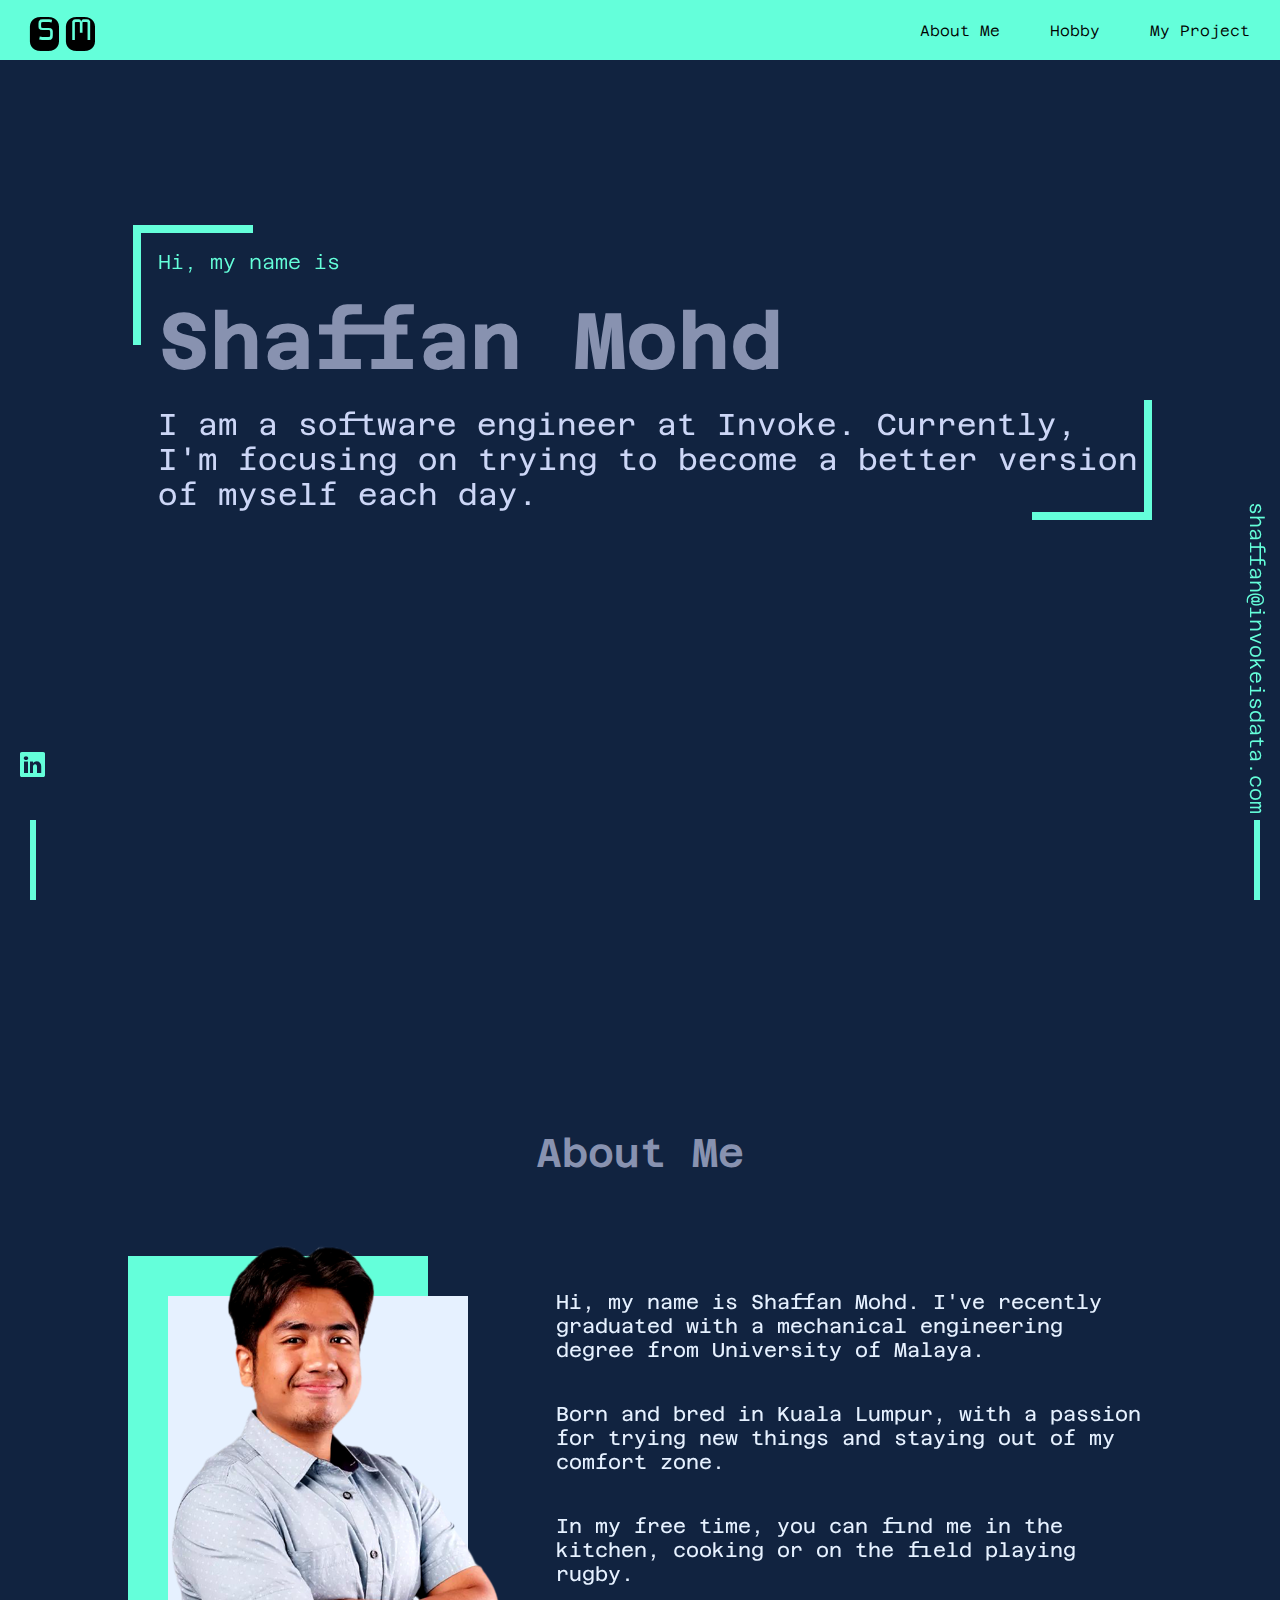
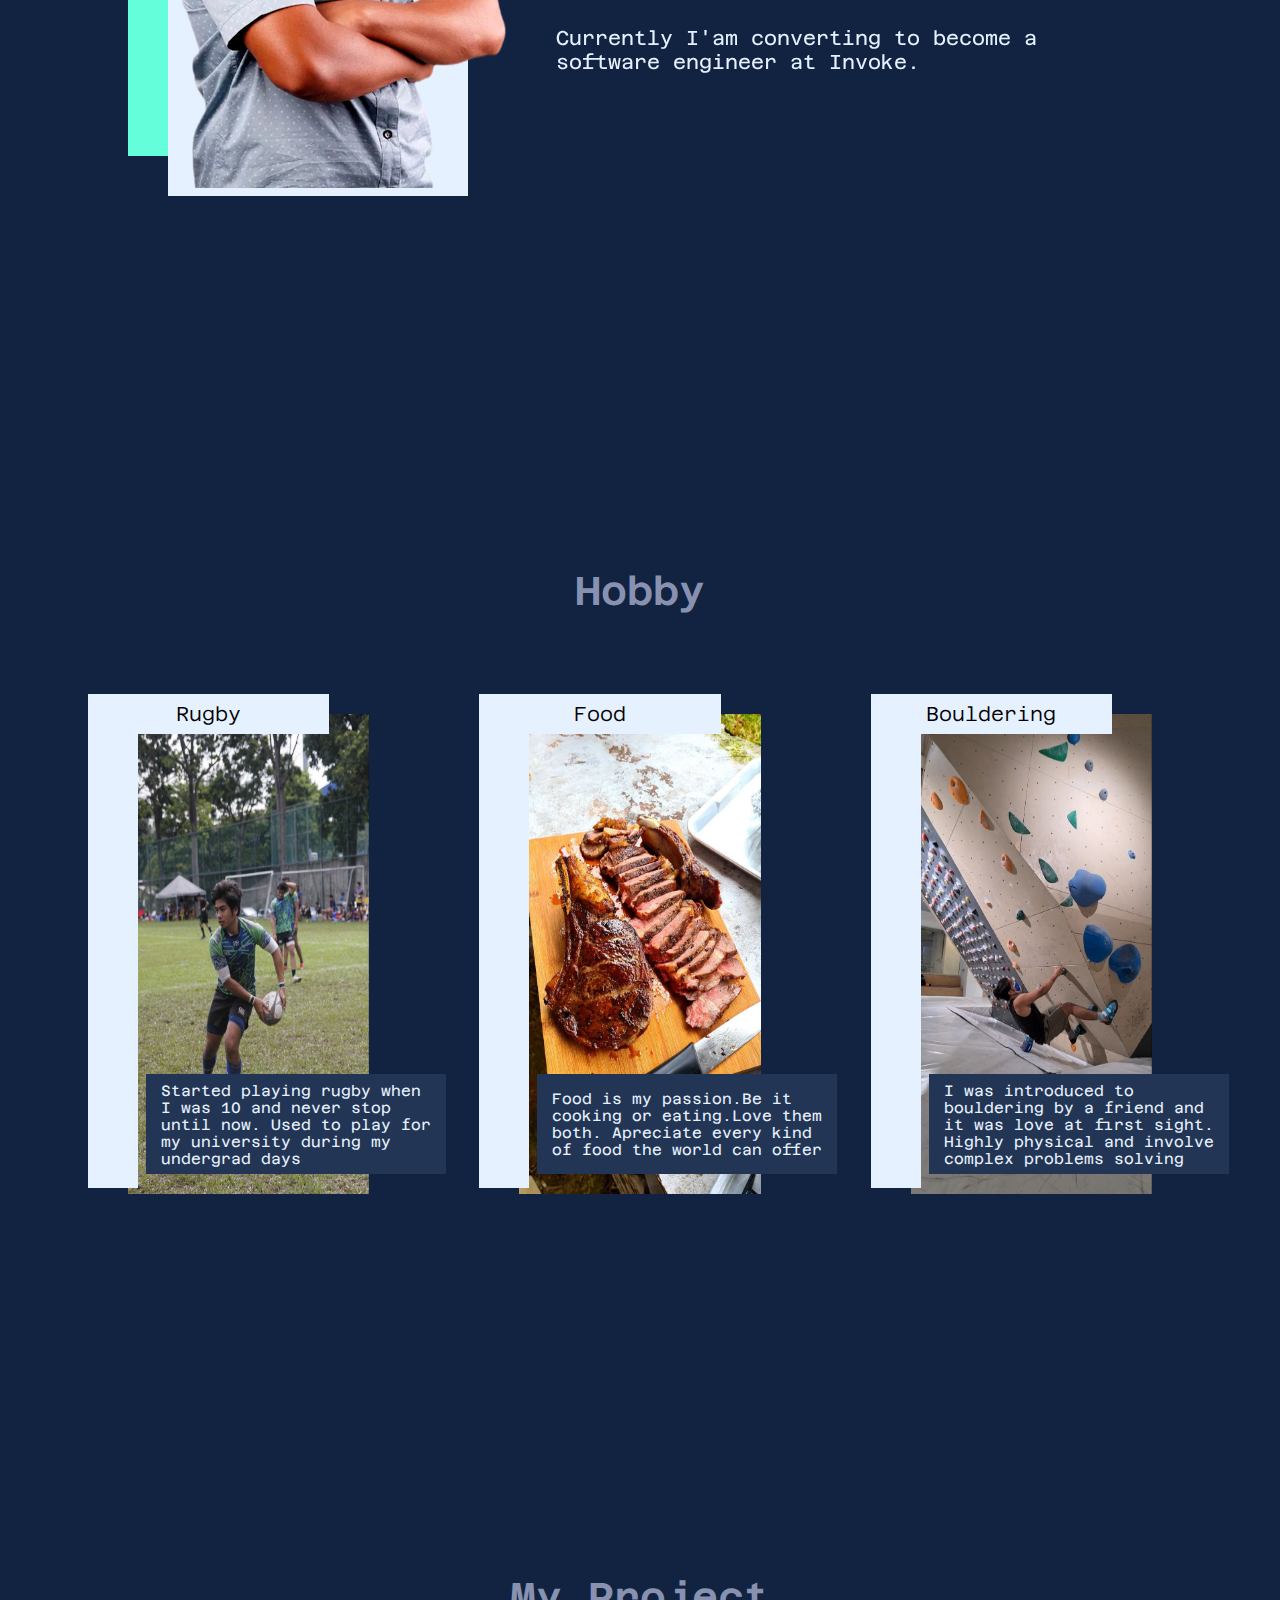
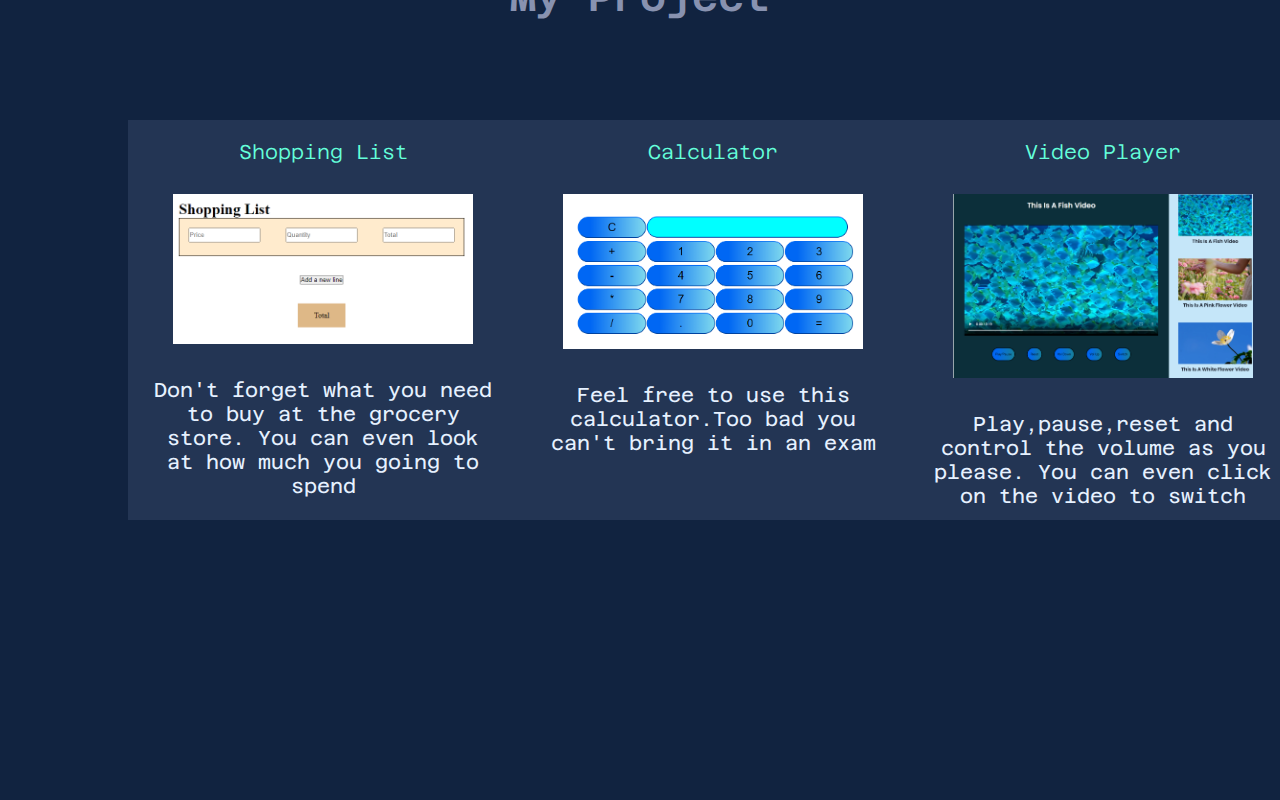
<file: index.html>
<!DOCTYPE html>
<html lang="en">
  <head>
    <meta charset="UTF-8" />
    <meta http-equiv="X-UA-Compatible" content="IE=edge" />
    <meta name="viewport" content="width=device-width, initial-scale=1.0" />
    <link rel="preconnect" href="https://fonts.googleapis.com" />
    <link rel="preconnect" href="https://fonts.gstatic.com" crossorigin />
    <link
      rel="stylesheet"
      href="https://cdn.jsdelivr.net/npm/bootstrap-icons@1.9.1/font/bootstrap-icons.css"
    />
    <link
      href="https://fonts.googleapis.com/css2?family=Azeret+Mono:ital,wght@0,300;0,400;0,600;1,700&family=Monofett&display=swap"
      rel="stylesheet"
    />
    <link
      rel="stylesheet"
      href="https://cdn.jsdelivr.net/npm/bootstrap-icons@1.9.1/font/bootstrap-icons.css"
    />
    <link rel="stylesheet" href="portfolio.css" />

    <title>Shaffan Mohd Portfolio</title>
  </head>
  <body>
    <div id="navbar">
      <a href="#firstPage">
        <h3 id="logo">S M</h3>
      </a>
      <ul id="navbarList">
        <li><a href="#secondPage">About Me</a></li>
        <li><a href="#thirdPage">Hobby</a></li>
        <li><a href="#fourthPage">My Project</a></li>
      </ul>
      <!-- <i style="color:black;font-size:20px ;" class="bi bi-list" onclick="navbarMobile()"></i> -->
    </div>
    <div id="navbarLeft">
      <a href="https://www.linkedin.com/in/shaffanmohd/" target="_blank"
        ><i class="bi bi-linkedin"></i
      ></a>
      <!-- <a href="https://www.facebook.com/" target="_blank"
        ><i class="bi bi-facebook"></i
      ></a>
      <a href="https://twitter.com/" target="_blank"
        ><i class="bi bi-twitter"></i
      ></a>
      <a href="https://www.instagram.com/?hl=en" target="_blank"
        ><i class="bi bi-instagram"></i
      ></a> -->
      <div class="vertical-line-left"></div>
    </div>
    <div id="navbarRight">
      <a href="mailto:shaffan@invokeisdata.com">
        <p>shaffan@invokeisdata.com</p>
      </a>
      <div class="vertical-line-right"></div>
    </div>
    <div class="main-container">
      <div id="firstPage" class="page-container">
        <div id="title">
          <div id="titleLine1" class="vertical-frame"></div>
          <div id="titleLine2" class="horizontal-frame"></div>
          <div id="titleLine3" class="vertical-frame"></div>
          <div id="titleLine4" class="horizontal-frame"></div>
          <p>Hi, my name is</p>
          <h1>Shaffan Mohd</h1>
          <h3>
            I am a software engineer at Invoke. Currently, I'm focusing on
            trying to become a better version of myself each day.
          </h3>
        </div>
      </div>

      <div id="secondPage" class="page-container">
        <h2>About Me</h2>
        <div id="aboutMe">
          <img
            src="./assets/photo_6312199910811873286_y_low.png"
            alt="my picture"
          />
          <div class="background-img-cover" id="backIMG1"></div>
          <div class="background-img-cover" id="backIMG2"></div>
          <div id="aboutMeText">
            <h4>
              Hi, my name is Shaffan Mohd. I've recently graduated with a
              mechanical engineering degree from University of Malaya.
            </h4>
            <h4>
              Born and bred in Kuala Lumpur, with a passion for trying new
              things and staying out of my comfort zone.
            </h4>
            <h4>
              In my free time, you can find me in the kitchen, cooking or on the
              field playing rugby.
            </h4>
            <h4>
              Currently I'am converting to become a software engineer at Invoke.
            </h4>
          </div>
        </div>
      </div>
      <div id="thirdPage" class="page-container">
        <h2 style="text-align: center">Hobby</h2>
        <div id="hobbyContainer">
          <div class="hobby-box">
            <a href=""><img src="./assets/rugby.jpg" alt="" /></a>
            <div class="text-box-hobby">
              <h4>
                Started playing rugby when I was 10 and never stop until now.
                Used to play for my university during my undergrad days
              </h4>
            </div>
            <div class="text-box-hobby-2"><p>Rugby</p></div>
            <div class="text-box-hobby-3"></div>
          </div>
          <div class="hobby-box">
            <div class="text-box-hobby-2"><p>Food</p></div>
            <div class="text-box-hobby-3"></div>
            <a
              href="https://shaffanmohd99.github.io/foodblog/food.html#topBox"
              target="_blank"
              ><img src="./assets/food.jpg" alt=""
            /></a>
            <div class="text-box-hobby">
              <h4>
                Food is my passion.Be it cooking or eating.Love them both.
                Apreciate every kind of food the world can offer
              </h4>
            </div>
          </div>
          <div class="hobby-box">
            <div class="text-box-hobby-2"><p>Bouldering</p></div>
            <div class="text-box-hobby-3"></div>
            <a href=""
              ><img src="./assets/bouldering.jpg" alt="bouldering"
            /></a>
            <div class="text-box-hobby">
              <h4>
                I was introduced to bouldering by a friend and it was love at
                first sight. Highly physical and involve complex problems
                solving
              </h4>
            </div>
          </div>
        </div>
      </div>
      <div id="fourthPage" class="page-container">
        <h2 style="text-align: center">My Project</h2>
        <div id="myProjectContainer">
          <div class="project-outer-box">
            <a
              href="https://shaffanmohd99.github.io/shopping%20list/shoppingList.html"
              target="_blank"
            >
              <p>Shopping List</p>
            </a>
            <a
              href="https://shaffanmohd99.github.io/shopping%20list/shoppingList.html"
              target="_blank"
              ><img src="./assets/Screenshot 2022-08-13 224659.png" alt=""
            /></a>
            <h4>
              Don't forget what you need to buy at the grocery store. You can
              even look at how much you going to spend
            </h4>
          </div>
          <div class="project-outer-box">
            <a
              href="https://shaffanmohd99.github.io/calculator/caclulator.html"
              target="_blank"
            >
              <p>Calculator</p>
            </a>
            <a
              href="https://shaffanmohd99.github.io/calculator/caclulator.html"
              target="_blank"
              ><img src="./assets/Screenshot 2022-08-13 225908.png" alt="" />
            </a>
            <h4>
              Feel free to use this calculator.Too bad you can't bring it in an
              exam
            </h4>
          </div>
          <div class="project-outer-box">
            <a
              href="https://shaffanmohd99.github.io/video%20player/assignment6.html"
              target="_blank"
            >
              <p>Video Player</p>
            </a>
            <a
              href="https://shaffanmohd99.github.io/video%20player/assignment6.html"
              target="_blank"
              ><img src="./assets/videoplayer.png" alt=""
            /></a>
            <h4>
              Play,pause,reset and control the volume as you please. You can
              even click on the video to switch
            </h4>
          </div>
        </div>
      </div>
      <div id="fifthPage" class="page-container">
        <div id="icons">
          <a href="https://www.linkedin.com/in/shaffanmohd/" target="_blank"
            ><i class="bi bi-linkedin"></i
          ></a>
          <!-- <a href="https://www.facebook.com/" target="_blank"
            ><i class="bi bi-facebook"></i
          ></a>
          <a href="https://twitter.com/" target="_blank"
            ><i class="bi bi-twitter"></i
          ></a>
          <a href="https://www.instagram.com/?hl=en" target="_blank"
            ><i class="bi bi-instagram"></i
          ></a> -->
        </div>
        <a href="mailto:shaffan@invokeisdata.com">
          <p>shaffan@invokeisdata.com</p>
        </a>
      </div>
    </div>
  </body>
</html>

<script src="./portfolio.js"></script>
</file>
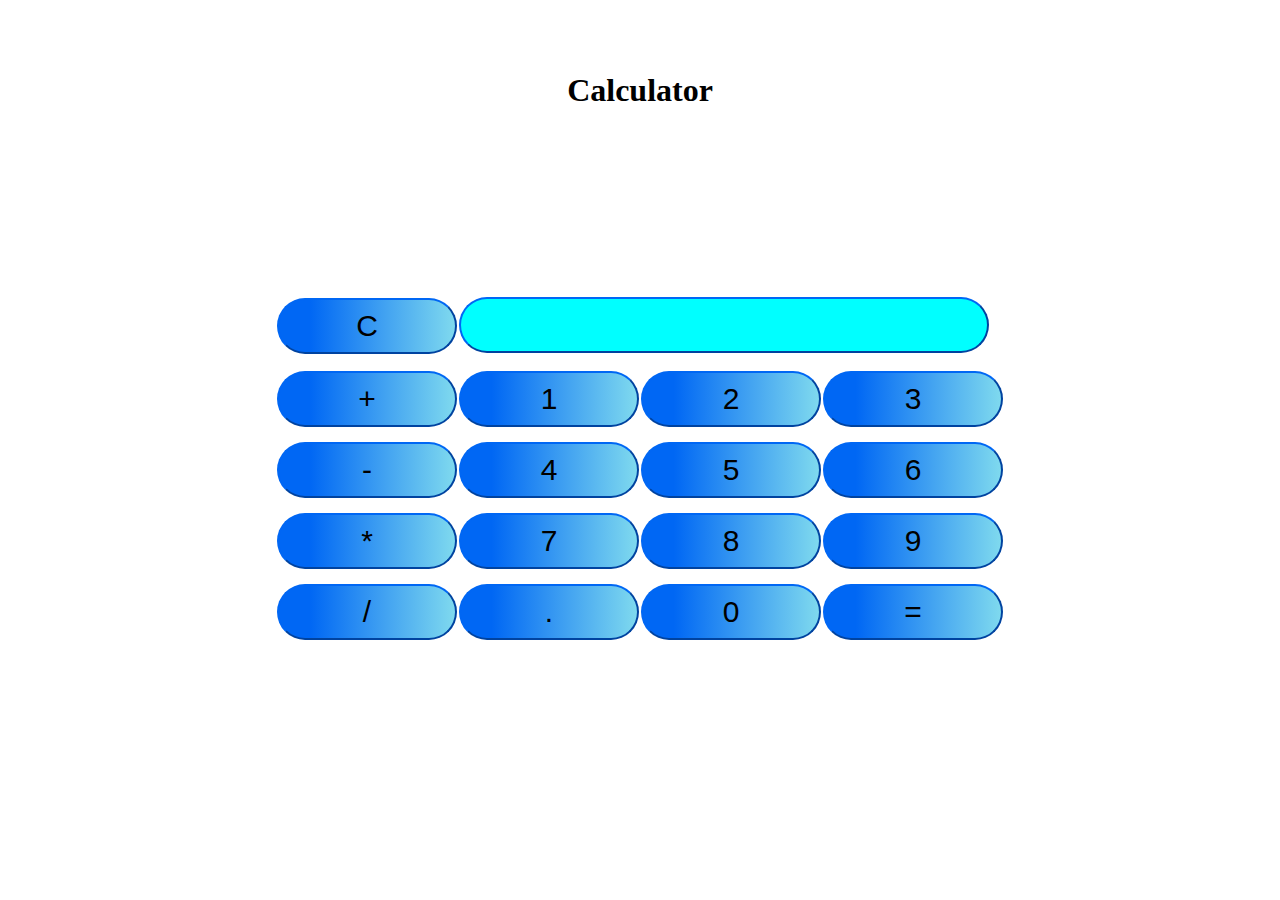
<file: calculator/caclulator.html>
<!DOCTYPE html>
<html lang="en">
<head>
    <meta charset="UTF-8">
    <meta http-equiv="X-UA-Compatible" content="IE=edge">
    <meta name="viewport" content="width=device-width, initial-scale=1.0">
    <link rel="stylesheet" href="calculator.css">
    <title>calculator</title>
</head>
<body>
    <h1>Calculator</h1>
    <div class="container">
        <table>
            <tr>
                <td><button onclick="clearButton()" >C</button></td>
                <!-- <td colspan="3"><input type="text" id="display"></td> -->
                <td colspan="3"><button id="display" style="width: 530px;background: aqua;"></button></td>
            </tr>
            <tr>
                <td><button onclick="display('+')" >+</button></td>
                <td><button onclick="display('1')">1</button></td>
                <td><button onclick="display('2')">2</button></td>
                <td><button onclick="display('3')">3</button></td>
                <!-- <td><input type="button" value="+" onclick="display('+')"></td>
                <td><input type="button" value="1"></td>
                <td><input type="button" value="2"></td>
                <td><input type="button" value="3"></td> -->
            </tr>
            <tr>
                <td><button onclick="display('-')" >-</button></td>
                <td><button onclick="display('4')">4</button></td>
                <td><button onclick="display('5')">5</button></td>
                <td><button onclick="display('6')">6</button></td>
            <tr>
                <td><button onclick="display('*')" >*</button></td>
                <td><button onclick="display('7')">7</button></td>
                <td><button onclick="display('8')">8</button></td>
                <td><button onclick="display('9')">9</button></td>
            </tr>
            <tr>
                <td><button onclick="display('/')" >/</button></td>
                <td><button onclick="display('.')">.</button></td>
                <td><button onclick="display('0')">0</button></td>
                <td><button onclick="solve()">=</button></td>
            </tr>
        </table>
    </div>
    
</body>
</html>
<script src="./calculator.js"></script>
</file>
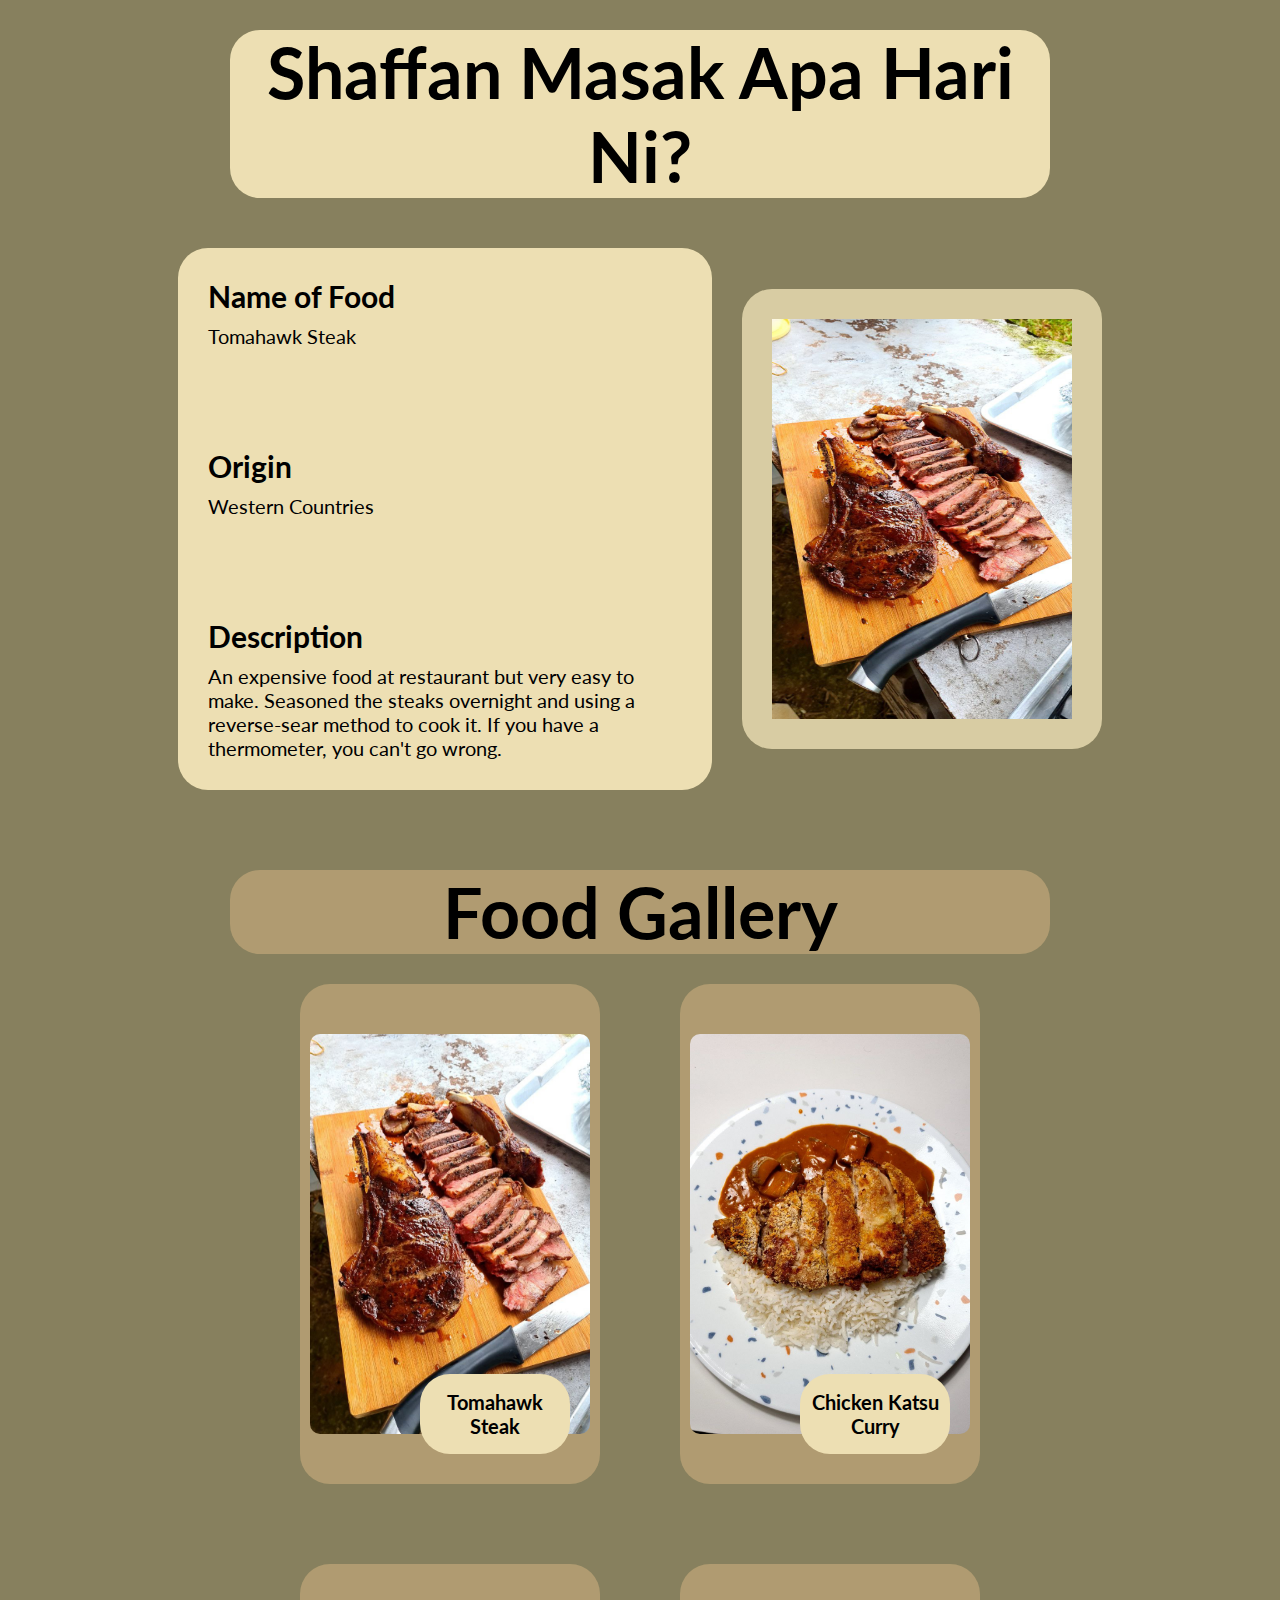
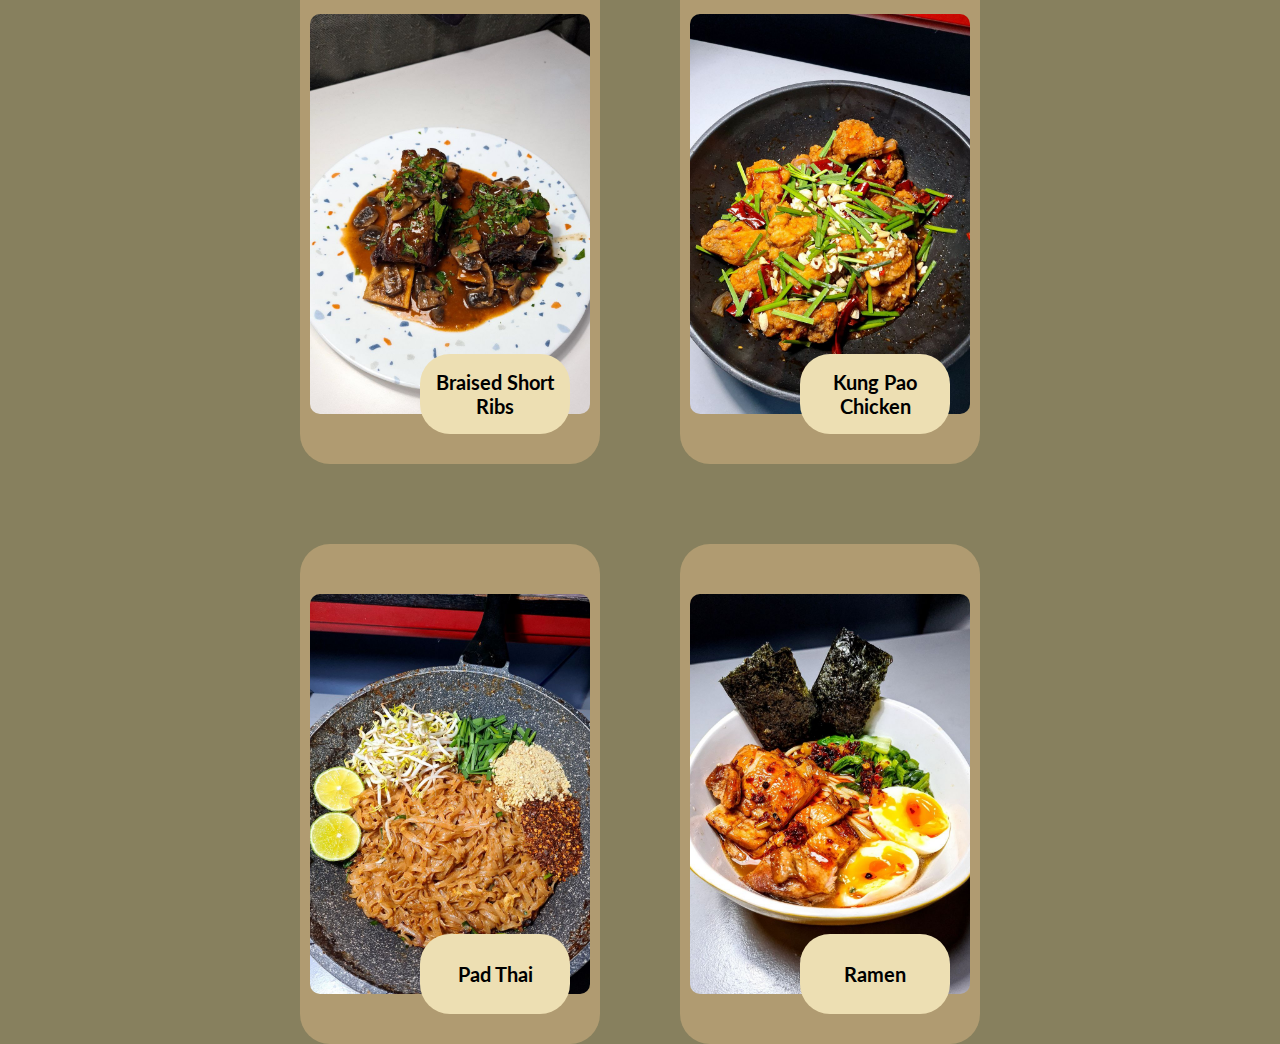
<file: foodblog/food.html>
<!DOCTYPE html>
<html lang="en">
<head>
    <meta charset="UTF-8">
    <meta http-equiv="X-UA-Compatible" content="IE=edge">
    <meta name="viewport" content="width=device-width, initial-scale=1.0">
    <link rel="preconnect" href="https://fonts.googleapis.com">
    <link rel="preconnect" href="https://fonts.gstatic.com" crossorigin>
    <link href="https://fonts.googleapis.com/css2?family=Lato:wght@300;400;700&display=swap" rel="stylesheet">
    <link rel="stylesheet" href="food.css">
    <title>Food</title>
</head>
<body>
    <div class="container">
        <h1 id="topBox" style="text-align: center;background-color:#EDDFB3 ;border-radius: 30px;margin-top: 30px;width: 80%;">Shaffan Masak Apa Hari Ni?</h1>
        <div id="mainFood">
            <div id="mainFoodText">
                <div>
                    <h3>Name of Food</h3>
                    <p id="foodTitle">Tomahawk Steak</p>
                </div>
                <div>
                    <h3>Origin</h3>
                    <p id="origin">Western Countries</p>
                </div>
                <div>
                    <h3>Description</h3>
                    <p id="description">An expensive food at restaurant but very easy to make. Seasoned the steaks overnight and using a reverse-sear method to cook it. If you have a thermometer, you can't go wrong.</p>
                </div>
            </div>
            <div id="foodImg">
                <img id="mainFoodPic" src="./assets/food.jpg" alt="">
            </div>
        </div>
        <div id="foodSelection">
            <h1 style="margin-bottom: 30px;margin-top: 30px;text-align: center;background-color:#B09B71 ;border-radius: 30px;width: 80%;">Food Gallery</h1>
            <div id="foodGalleryContainer">
                <div class="food-box">
                    <a href="#topBox"><img onclick="picSwitch(0)" src="./assets/food.jpg" alt=""></a>
                    <div class="food-box-text"><h2>Tomahawk Steak</h2></div>
                </div>
                <div class="food-box">
                    <a href="#topBox"><img onclick="picSwitch(1)" src="./assets/photo_6325672196722242023_y.jpg" alt=""></a>
                    <div class="food-box-text">
                        <h2>Chicken Katsu Curry</h2>
                    </div>
                </div>
                <div class="food-box">
                    <a href="#topBox"><img onclick="picSwitch(2)" src="./assets/photo_6325672196722242024_y.jpg" alt=""></a>
                    <div class="food-box-text"><h2>Braised Short Ribs</h2></div>
                </div>
                <div class="food-box">
                    <a href="#topBox"><img onclick="picSwitch(3)" src="./assets/photo_6325672196722242025_y.jpg" alt=""></a>
                    <div class="food-box-text"><h2>Kung Pao Chicken</h2></div>
                </div>
                <div class="food-box">
                    <a href="#topBox"><img onclick="picSwitch(4)" src="./assets/photo_6325672196722242026_y.jpg" alt=""></a>
                    <div class="food-box-text"><h2>Pad Thai</h2></div>
                </div>
                <div class="food-box">
                    <a href="#topBox"><img onclick="picSwitch(5)" src="./assets/photo_6325672196722242029_y.jpg" alt=""></a>
                    <div class="food-box-text"><h2>Ramen</h2></div>
                </div>
            </div>

        </div>
    </div>
    
</body>
</html>
<script src="./food.js"></script>
</file>
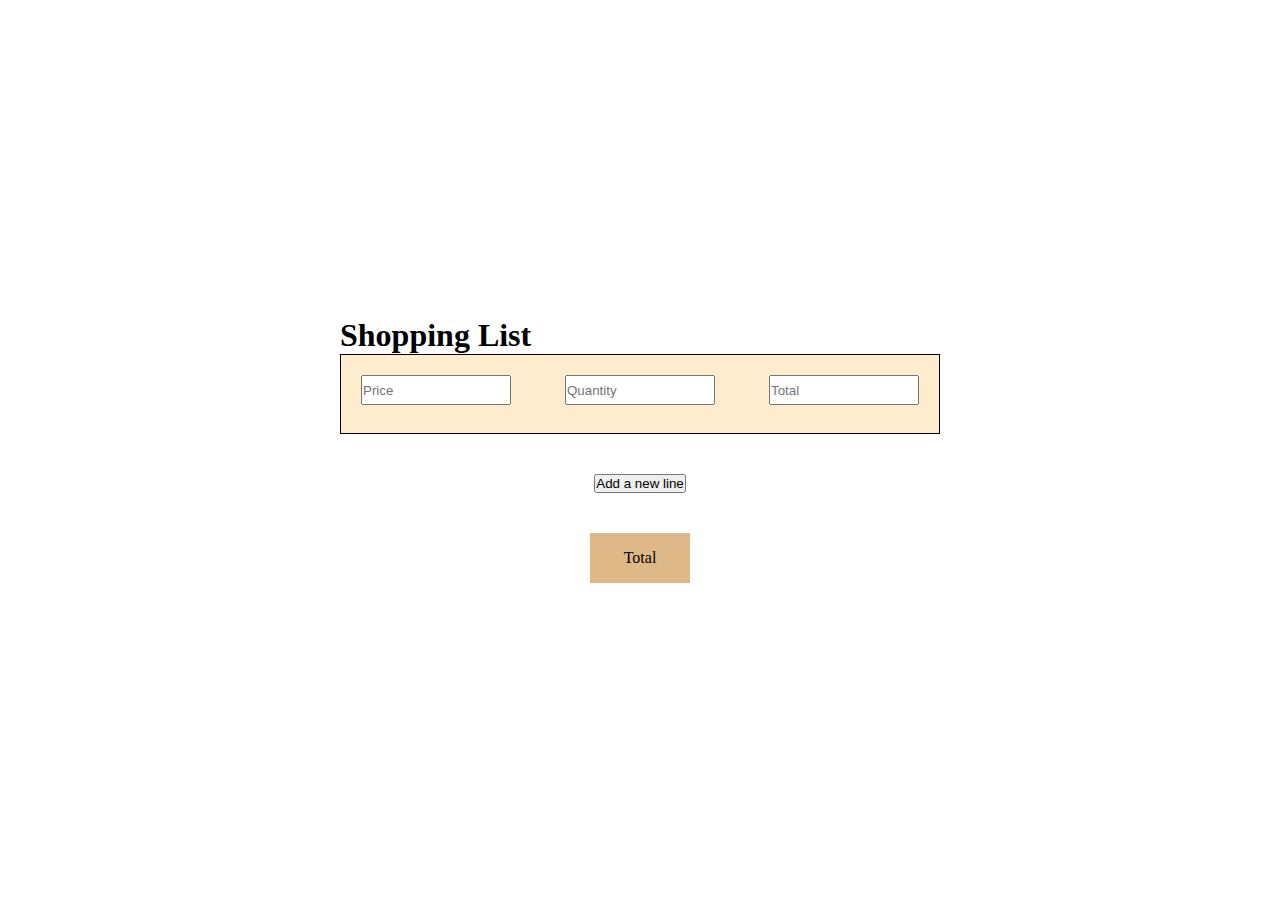
<file: shopping list/shoppingList.html>
<!DOCTYPE html>
<html lang="en">
<head>
    <meta charset="UTF-8">
    <meta http-equiv="X-UA-Compatible" content="IE=edge">
    <meta name="viewport" content="width=device-width, initial-scale=1.0">
    <link rel="stylesheet" href="shoppingList.css">
    <title>Shopping List</title>
</head>
<body>
    <div class="container">
        <h1>Shopping List</h1>
        <div id="shopppingListContainer">
            <ul id="myList">
                <li> 
                    <div id="box" class="entry-box">
                        <input type="text" id="price" class="calc-price" placeholder="Price"  oninput="calculate()">
                        <input type="text" id="quantity" placeholder="Quantity"  class="calc-quantity"oninput="calculate()">
                        <input type="text" class="calc-display" id="totalPriceItem" placeholder="Total" >
                    </div>
                </li>
                
                
                
            </ul>
            <button onclick=" addLine()">Add a new line</button>
            <div id="totalPriceForAll">Total</div>  
        </div>

    </div>
    
</body>
</html>
<script src="./shppingList.js"></script>
</file>
<file: portfolio.css>
* {
  padding: 0;
  margin: 0;
  box-sizing: border-box;
}
:root {
  --green-color: #64ffda;
  --slate: #8892b0;
  --lighter-slate: #a8b2d1;
  --lightest-slate: #ccd6f6;
  --main-font: "Azeret Mono", monospace;
  --sec-font: "Monofett", cursive;
  --white: #e6f1ff;
  --lightest-navy: #233554;
}
/* .page-container{
    height: 768px;
    margin-top: 30px;
    
} */
html {
  scroll-behavior: smooth;
}
a {
  all: unset;
  cursor: pointer;
  transition: 300ms;
}
#navbarList > li > a:hover {
  color: var(--lightest-navy);
  text-decoration: underline;
}

body {
  width: 100vw;
  display: flex;
  flex-direction: column;
  justify-content: center;
  align-items: center;
  background-color: #112340;
  overflow-x: hidden;
}
.main-container {
  width: 80%;
  display: flex;
  flex-direction: column;
}
/* FONT */
h1 {
  font-family: var(--main-font);
  font-size: 80px;
  font-weight: 700;
  color: var(--slate);
}
h2 {
  font-family: var(--main-font);
  font-size: 40px;
  color: var(--slate);
  font-weight: 600;
  margin-top: 100px;
}
h3 {
  font-family: var(--main-font);
  font-size: 30px;
  font-weight: 400;
  color: var(--lightest-slate);
}
h4 {
  font-family: var(--main-font);
  font-size: 20px;
  font-weight: 400;
  color: var(--white);
}
p {
  font-family: var(--main-font);
  font-size: 20px;
  font-weight: 300;
  color: var(--green-color);
}
ul {
  list-style: none;
  display: flex;
  gap: 50px;
}
li {
  font-family: var(--main-font);
  font-size: 15px;
  font-weight: 300;
  color: black;
}
/* navbar */
#navbar {
  display: flex;
  justify-content: space-between;
  padding: 30px;
  background-color: var(--green-color);
  width: 100%;
  height: 10px;
  align-items: center;
  position: fixed;
  top: 0px;
  left: 0px;
  z-index: 3;
}
#navbar > i {
  display: none;
}
#navbarLeft {
  display: flex;
  flex-direction: column;
  align-items: center;
  gap: 40px;
  position: fixed;
  left: 0;
  bottom: 0;
  margin-left: 20px;
}
#navbarLeft > a > i:hover {
  color: var(--white);
}
i {
  font-size: 25px;
  color: var(--green-color);
  transition: 700ms;
}
.vertical-line-left {
  height: 80px;
  border-left: 6px solid var(--green-color);
}
#navbarRight {
  margin-right: 20px;
  /* display: flex; */
  /* flex-direction: column; */
  /* align-items: center; */
  position: fixed;
  bottom: 0;
  right: 0;
}
#navbarRight > a > p {
  transform: rotate(90deg);
  margin-bottom: 150px;
  margin-right: -153px;
  transition: 700ms;
}
#navbarRight > a > p:hover {
  color: var(--white);
}
.vertical-line-right {
  height: 80px;
  border-right: 6px solid var(--green-color);
}

/* FISRT PAGE  */
#firstPage {
  display: flex;
  flex-direction: column;
}
#title {
  /* width: 1000px; */
  height: 500px;
  margin-top: 250px;
  margin-left: 30px;
  display: flex;
  flex-direction: column;
  gap: 20px;
  position: relative;
}
.vertical-frame {
  position: absolute;
  height: 120px;
  border: 4px solid var(--green-color);
}
.horizontal-frame {
  position: absolute;
  width: 120px;
  border: 4px solid var(--green-color);
}
#titleLine1 {
  left: -25px;
  top: -25px;
}
#titleLine2 {
  left: -25px;
  top: -25px;
}
#titleLine3 {
  right: 0;
  bottom: 230px;
}
#titleLine4 {
  bottom: 230px;
  right: 0;
}

/* second page  */
#secondPage {
  display: flex;
  flex-direction: column;
  align-items: center;
  margin-top: 280px;
}
#aboutMe {
  display: flex;
  justify-content: space-between;
  align-items: center;
  position: relative;
}
#aboutMe > img {
  z-index: 2;
}
#aboutMeText {
  margin-left: 20px;
  display: flex;
  flex-direction: column;
  align-items: center;
  gap: 40px;
}
.background-img-cover {
  height: 500px;
  width: 300px;
  position: absolute;
  z-index: 0;
}
#backIMG1 {
  background-color: var(--green-color);
  top: 80px;
}
#backIMG2 {
  background-color: var(--white);
  left: 40px;
  top: 120px;
}
/* THIRD PAGE */
#thirdPage {
  display: flex;
  flex-direction: column;
  margin-top: 280px;
}

#hobbyContainer {
  display: flex;
  align-items: center;
  gap: 150px;
  justify-content: center;
  margin-top: 100px;
}
.hobby-box {
  width: 270px;
  height: 480px;
  /* background-color: black; */
  position: relative;
}
.hobby-box > a > img {
  width: 100%;
  height: 100%;
  z-index: 4;
}
.hobby-box > a > img:hover {
  outline: 15px solid var(--green-color);
  transition: 700ms;
}
.text-box-hobby {
  width: 300px;
  height: 100px;
  background-color: var(--lightest-navy);
  display: flex;
  align-items: center;
  justify-content: center;
  position: absolute;
  bottom: 20px;
  left: 18px;
}
.text-box-hobby > h4 {
  font-size: 15px;
  width: 90%;
}
.text-box-hobby-2 {
  width: 100%;
  height: 40px;
  background-color: var(--white);
  position: absolute;
  top: -20px;
  left: -40px;
  z-index: 0;
  display: flex;
  justify-content: center;
  align-items: center;
}
.text-box-hobby-2 > p {
  color: black;
}

.text-box-hobby-3 {
  width: 50px;
  height: 103%;
  background-color: var(--white);
  position: absolute;
  top: -20px;
  left: -40px;
  z-index: 0;
}

/* Fourth Page */
#fourthPage {
  margin-top: 280px;
  margin-bottom: 280px;
}
#myProjectContainer {
  display: flex;
  justify-content: space-between;
  /* width: 100%; */
  align-items: center;
}
.project-outer-box {
  width: 400px;
  height: 400px;
  background-color: var(--lightest-navy);
  display: flex;
  flex-direction: column;
  align-items: center;
  margin-top: 100px;
  padding: 20px;
  gap: 30px;
}
.project-outer-box > a > img {
  object-fit: contain;
  max-height: 200px;
  max-width: 300px;
}
.project-outer-box > a > p:hover {
  color: var(--lightest-navy);
  background-color: var(--green-color);
  transition: 700ms;
}
.project-outer-box > a > img:hover {
  border: 8px solid var(--green-color);
  transition: 700ms;
}
.project-outer-box > h4 {
  text-align: center;
  width: 350px;
}
/* fifth page */
#fifthPage {
  display: none;
  justify-content: space-between;
  margin-bottom: 50px;
  /* align-items: center; */
}
#fifthPage a > p {
  font-size: 15px;
}
#icons {
  display: flex;
  gap: 15px;
}
#icons a > i {
  font-size: 15px;
}
#icons > a > i:hover {
  color: var(--white);
  transition: 700ms;
}
#fifthPage > a > p:hover {
  color: var(--white);
  transition: 700ms;
}
#logo {
  font-family: var(--sec-font);
  font-size: 50px;
  color: black;
}
/* MOBILE VERSION */
@media screen and (max-width: 600px) {
  /* first page  */
  #navbar > i {
    display: flex;
  }
  #logo {
    font-size: 20px;
  }
  li {
    font-size: 12px;
  }
  h4 {
    font-size: 15px;
  }

  #navbarLeft {
    display: none;
  }
  #navbarRight {
    display: none;
  }
  #title > h3 {
    width: 100vw;
    max-width: 300px;

    font-size: 30px;
  }
  h1 {
    font-size: 60px;
  }
  #title > h1 {
    width: 100%;
    max-width: 300px;
  }
  #title {
    gap: 40px;
  }
  #titleLine3 {
    bottom: -100px;
    left: 300px;
    width: 0;
  }
  #titleLine4 {
    bottom: -100px;
    left: 180px;
  }
  /* second page  */
  #aboutMe {
    flex-direction: column;
    gap: 30px;
  }
  /* Third page */
  #hobbyContainer {
    flex-direction: column;
  }
  /* fourth page */
  #myProjectContainer {
    flex-direction: column;
  }
  /* fifth page */
  #fifthPage {
    display: flex;
  }
}
</file>
<file: calculator/calculator.css>
*{
    margin: 0;
    padding: 0;
    box-sizing: border-box;
}
body{
    width: 100vw;
    height: 100vh;
    display: flex;
    flex-direction: column;
    justify-content: center;
    align-items: center;
}
 .container{
    width: 80%;
    height: 80%;
    display: flex;
    align-items: center;
    justify-content: center;
} 
table{
    width: 50%;
    height: 50%;
}
button{
    /* position: absolute; */
    width: 180px;
    height: 56px;
    
    /* Btn BG */
    background: linear-gradient(90deg, #0067F4 -3.33%, #0067F4 17.47%, rgba(43, 219, 220, 0.5) 114.17%);
    border-radius: 1000px;
    border-color: #0067F4;
    font-size: 30px;
}
</file>
<file: foodblog/food.css>
*{
    padding: 0;
    margin: 0;
    box-sizing: border-box;
}
html{
    scroll-behavior: smooth;
}
body{
    width: 100vw;
    display: flex;
    flex-direction: column;
    align-items: center;
    background-color:  #87805E ;
}
.container{
    width: 80%;
    display: flex;
    flex-direction: column;
    align-items: center;
}
h1{
    font-family: 'Lato', sans-serif;
    font-weight: 700;
    font-size: 70px;
    /* color: white; */
}
h2{
    font-family: 'Lato', sans-serif;
    font-weight: 700;
    font-size: 60px;
}
h3{
    font-family: 'Lato', sans-serif;
    font-weight: 700;
    font-size: 30px;
}
p{
    font-family: 'Lato', sans-serif;
    font-weight: 400;
    font-size: 20px;
}
/* mainfood */
#mainFood{
    width: 100%;
    /* background-color: #EDDFB3; */
    display: flex;
    gap: 30px;
    align-items: center;
    justify-content: space-between;
    /* height: 768px; */
    padding: 50px;
}
#mainFoodText{
    padding: 30px;
    border-radius: 30px;
    width: 80%;
    height: 100%;
    display: flex;
    flex-direction: column;
    justify-content: space-between;
    gap: 100px;
    background-color: #EDDFB3;
}
#mainFoodText >div{
    display: flex;
    flex-direction: column;
    gap: 10px;
}
#foodImg {
    padding: 30px;
    width: 40%;
    height: 100%;
    background-color:#D8CCA3 ;
    border: 30px;
    display: flex;
    justify-content: center;
    align-items: center;
    border-radius: 30px;
}
#foodImg >img{
    width: 300px;
    height:400px;
}
#foodSelection{
    width: 100%;
    display: flex;
    flex-direction: column;
    align-items: center;
    
}
.food-box{
    width: 300px;
    height: 500px;
    background-color: #B09B71;
    display: flex;
    flex-direction: column;
    align-items: center;
    justify-content: center;
    position: relative;
    border-radius: 30px;
}
.food-box>a{
    display: flex;
    flex-direction: column;
    align-items: center;
    justify-content: center;
   

}
.food-box>a>img{
    width: 280px;
    height:400px ;
    border-radius: 10px;
    object-fit: cover;

   
    
}
#foodGalleryContainer{
    width: 100%;
    display: flex;
    gap: 80px;
    flex-wrap: wrap;
    justify-content: center;
}
.food-box-text{
    position: absolute;
    width: 150px;
    height: 80px;
    background-color: #EDDFB3;
    display: flex;
    justify-content: center;
    align-items: center;
    border-radius: 30px;
    right: 30px;
    bottom: 30px;
}
.food-box-text >h2{
    font-size: 20px;
    text-align: center;
}
</file>
<file: shopping list/shoppingList.css>
*{
    margin: 0;
    padding: 0;
    box-sizing: border-box;
}
body{
    width: 100vw;
    height: 100vh;
    display: flex;
    align-items: center;
    justify-content: center;
}
li{
    list-style: none;
}
#box{
    padding: 20px;
    display: flex;
    justify-content: space-between;
    align-items:flex-start;
    width: 600px;
    height: 80px;
    background-color: blanchedalmond;
    border:1px solid black
}
input{
    width: 150px;
    height: 30px;
}
#totalPriceForAll{
    margin-top: 40px;
    width: 100px;
    height:50px;
    background-color:burlywood;
    display: flex;
    align-items: center;
    justify-content: center;
}
button{
    margin-top: 40px;
}
#shopppingListContainer{
    display: flex;
    flex-direction: column;
    align-items: center;
}
</file>
